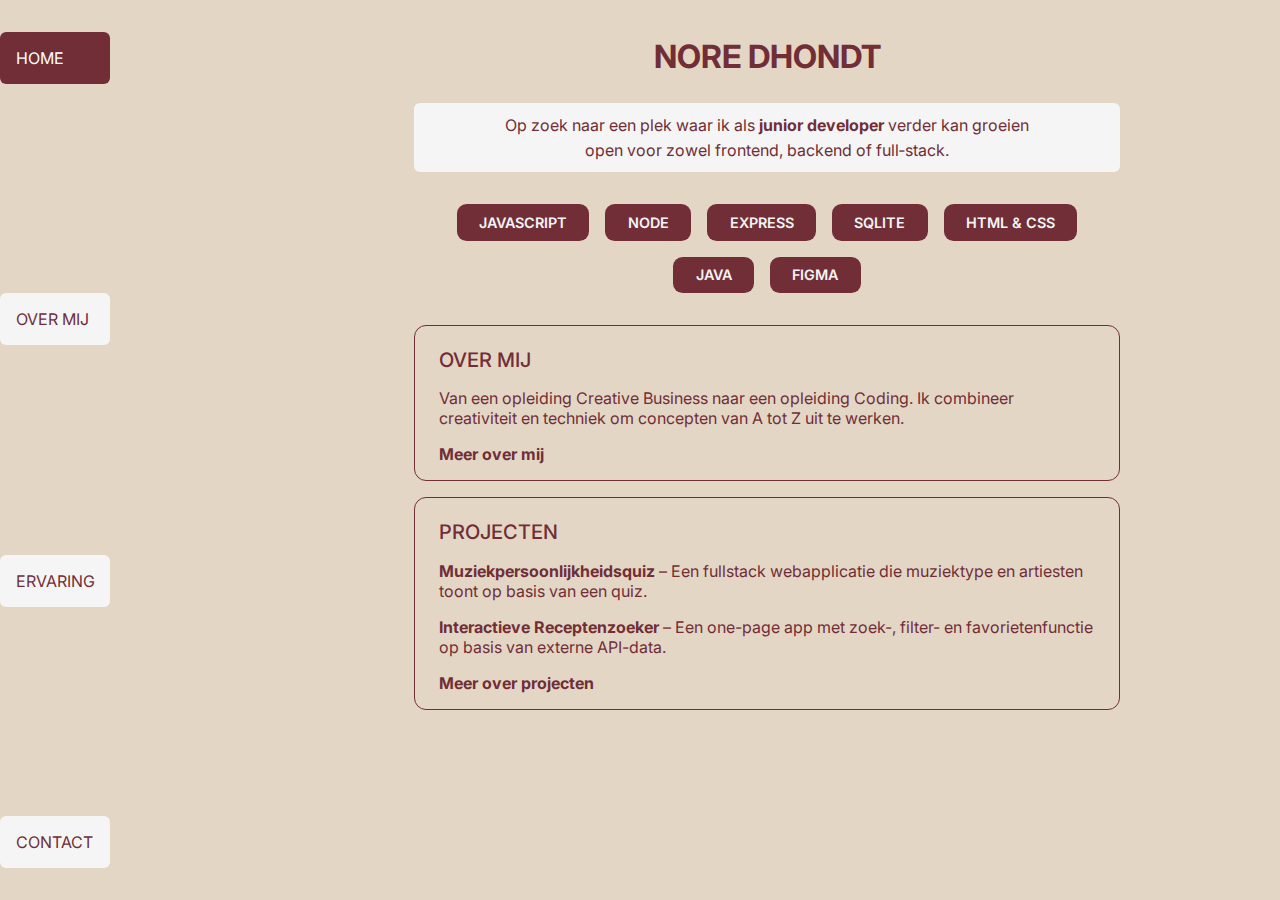
<file: index.html>
<!DOCTYPE html>
<html lang="en">
<head>
    <meta charset="UTF-8">
    <meta name="viewport" content="width=device-width, initial-scale=1.0">
    <title>Home</title>
    <link rel="stylesheet" href="./Styles/index.css">
</head>
<body>
   
    <nav>
        <ul>
          <li><a href="index.html" class="active">HOME</a></li>
          <li><a href="overmij.html">OVER MIJ</a></li>
          <li><a href="ervaring.html">ERVARING</a></li>
          <li><a href="contact.html">CONTACT</a></li>
        </ul>
      </nav>

      

    <main> 
  <!-- ========= HERO ========= -->
  <section id="home" class="titel">
    <h1>Nore Dhondt</h1>
  </section>

  <!-- ========= ABOUT ========= -->
  <section class="about">
    <p>Op zoek naar een plek waar ik als <b> junior developer </b> verder kan groeien  </p>
      <p>open voor zowel frontend, backend of full‑stack.</p>
  </section>

  <!-- ========= SKILLS ========= -->
  <section id="skills" class="skills">
    <ul>
      <li>JavaScript</li>
      <li>Node</li>
      <li>Express</li>
      <li>SQLite</li>
      <li>HTML & CSS</li>
      <li>Java</li>
      <li>Figma</li>
    </ul>
  </section>


    <section id="ervaring" class="ervaring">       
        <div class="tekst">
          <h2> Over mij </h2>
          <p>Van een opleiding Creative Business naar een opleiding Coding. Ik combineer creativiteit en techniek om concepten van A tot Z uit te werken. </p>
            <a class="btn" href="./overmij.html"> Meer over mij </a> 
        </div>
      </div>
    
    
        <div class="tekst">
          <h2> Projecten </h2>
          <p><strong> Muziekpersoonlijkheidsquiz </strong> – Een fullstack webapplicatie die muziektype en artiesten toont op basis van een quiz.</p>
          <p> <strong>Interactieve Receptenzoeker </strong> – Een one-page app met zoek-, filter- en favorietenfunctie op basis van externe API-data.</p>
          <a class="btn" href="./ervaring.html"> Meer over projecten </a> 
        </div>
      </div>
    </section>
    


  </section>

  </main>

</body>
</html>
</file>
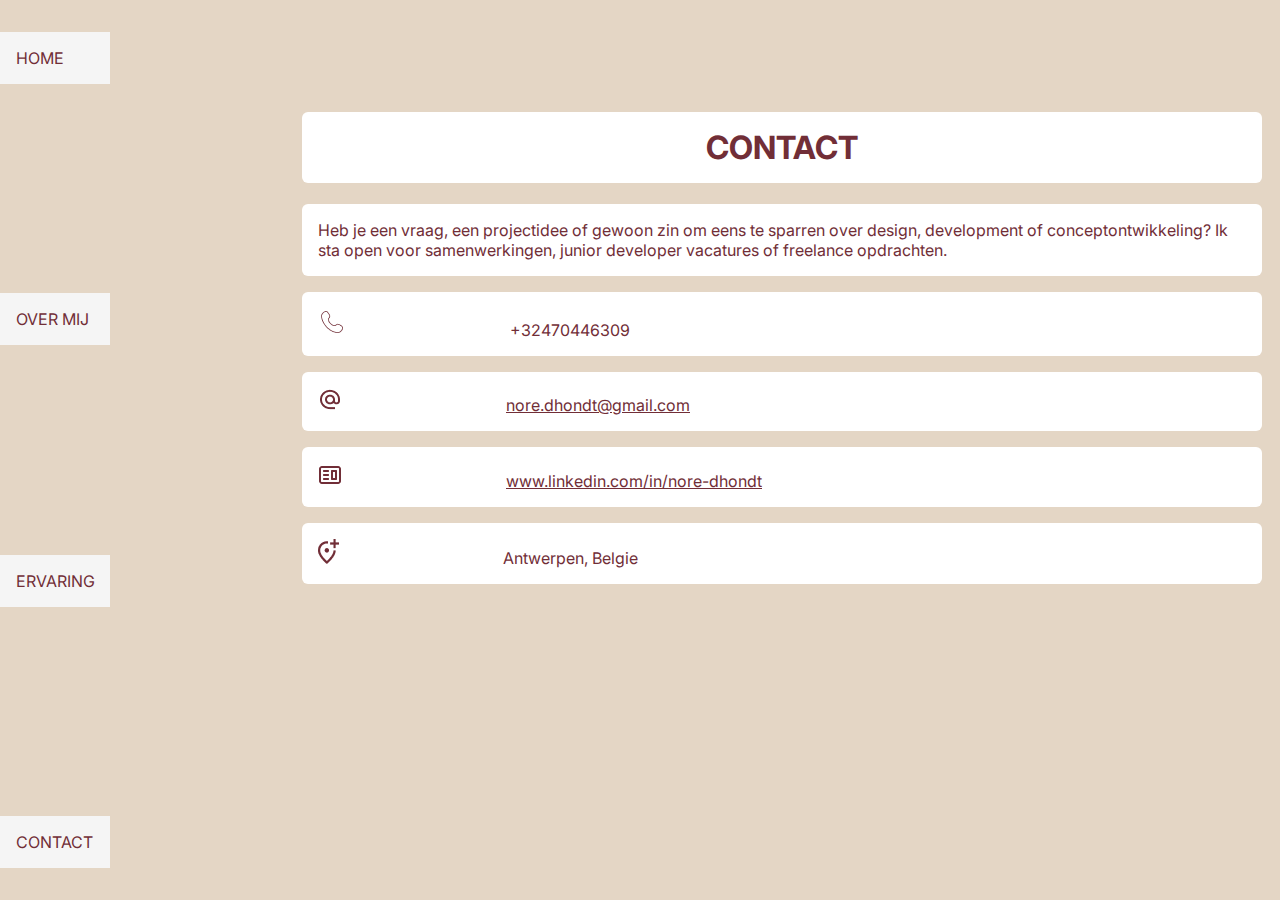
<file: contact.html>
<!DOCTYPE html>
<html lang="en">
<head>
    <meta charset="UTF-8">
    <meta name="viewport" content="width=device-width, initial-scale=1.0">
    <title> contact page</title>
    <link rel="stylesheet" href="./Styles/contact.css" />
</head>
<body>
    <nav>
        <ul>
          <li><a href="/index.html">HOME</a></li>
          <li><a href="/overmij.html">OVER MIJ</a></li>
          <li><a href="/ervaring.html">ERVARING</a></li>
          <li><a href="/contact.html">CONTACT</a></li>
        </ul>
      </nav>

<main> 
  <h1> contact </h1>
  <p> Heb je een vraag, een projectidee of gewoon zin om eens te sparren over design, development of conceptontwikkeling? Ik sta open voor samenwerkingen, junior developer vacatures of freelance opdrachten.</p>

 <p> <img src="Assets/telefoon.png" alt="bel-icoon">  +32470446309 </p> 
 <p> <img src="./Assets/email.png" alt="e-mail-icoon"> <a href="mailto:nore.dhondt@gmail.com"> nore.dhondt@gmail.com </a> </p>
 <p> <img src="./Assets/website.png" alt="linkedin-icoon"> <a href="www.linkedin.com/in/nore-dhondt"> www.linkedin.com/in/nore-dhondt  </a> </p>
 <p> <img src="./Assets/locatie.png" alt="locatie-icoon"> Antwerpen, Belgie </p>
  

</main>
    
</body>
</html>
</file>
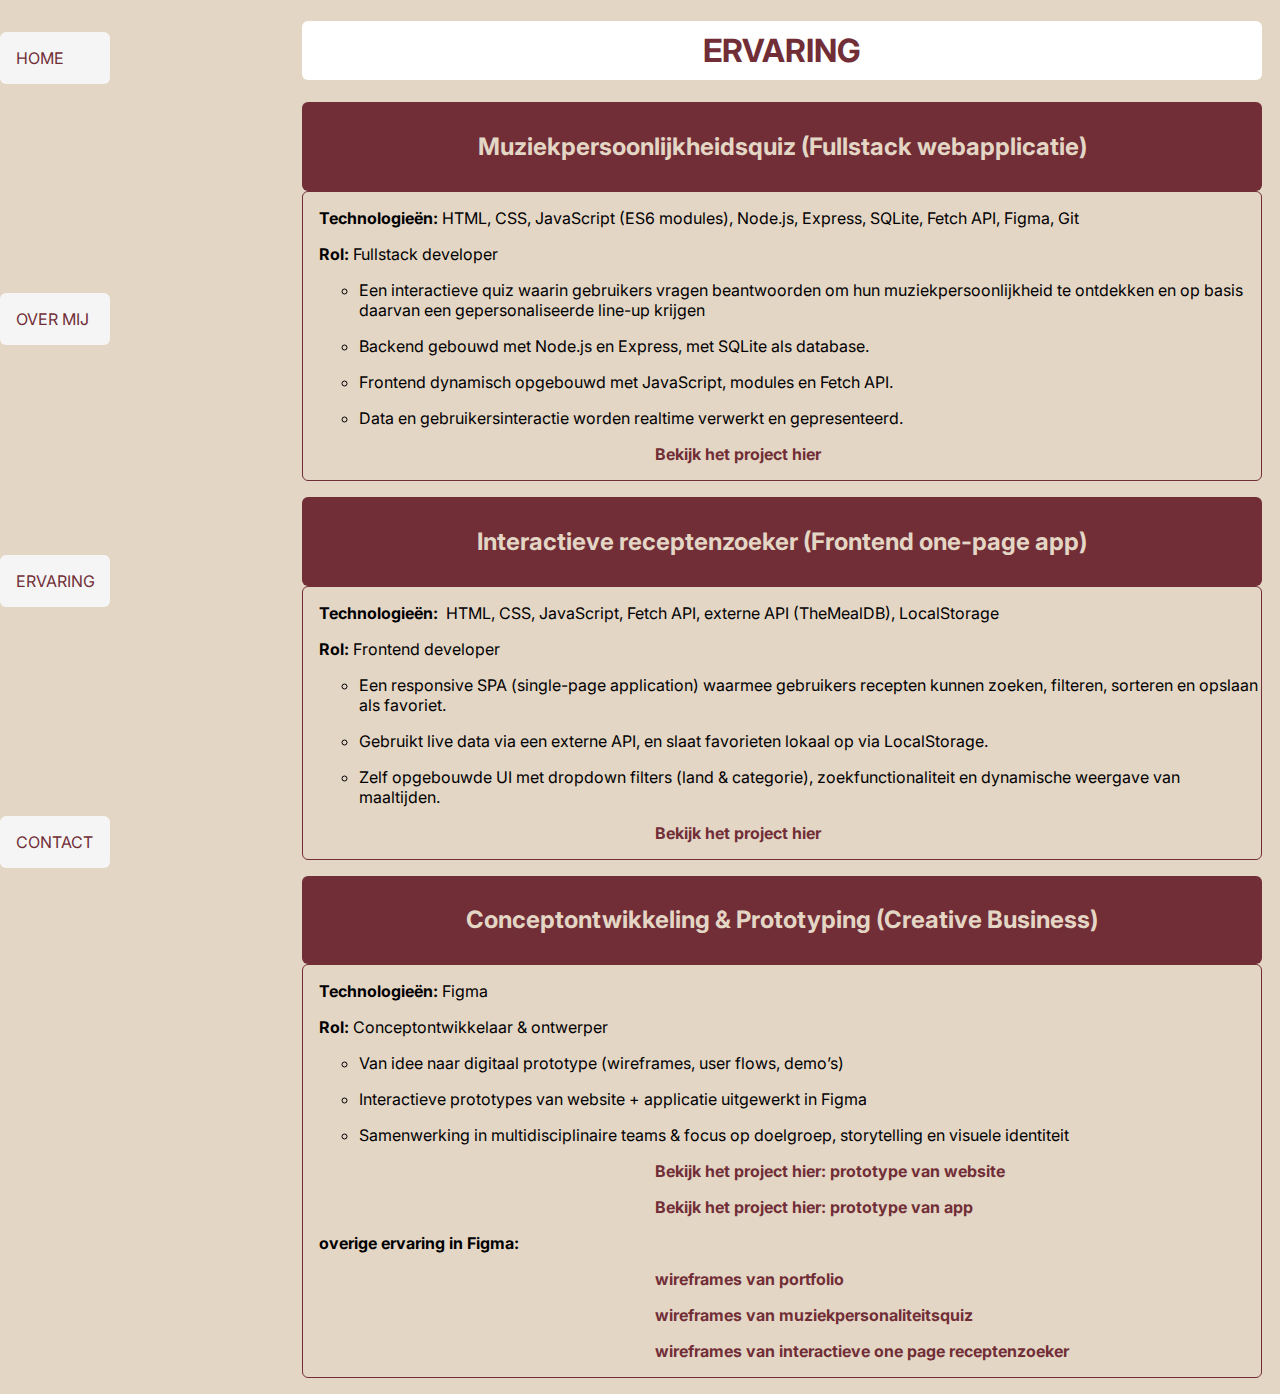
<file: ervaring.html>
<!DOCTYPE html>
<html lang="en">
<head>
    <meta charset="UTF-8">
    <meta name="viewport" content="width=device-width, initial-scale=1.0">
    <title>Ervaring</title>
    <link rel="stylesheet" href="./Styles/ervaring.css" />
</head>
<body>
    <nav>
        <ul>
          <li><a href="/home.html">HOME</a></li>
          <li><a href="/overmij.html">OVER MIJ</a></li>
          <li><a href="/ervaring.html">ERVARING</a></li>
          <li><a href="/contact.html">CONTACT</a></li>
        </ul>
      </nav>
<main class="ervaring"> 
<h1> Ervaring </h1>
<div class="titel"> <h2> Muziekpersoonlijkheidsquiz (Fullstack webapplicatie) </h2></div>
<div class="uitleg"> 
    <p> <strong> Technologieën: </strong> HTML, CSS, JavaScript (ES6 modules), Node.js, Express, SQLite, Fetch API, Figma, Git </p>
    <p> <strong> Rol: </strong> Fullstack developer </p>
    <ul>
        <li> Een interactieve quiz waarin gebruikers vragen beantwoorden om hun muziekpersoonlijkheid te ontdekken en op basis daarvan een gepersonaliseerde line-up krijgen </li>
        <li> Backend gebouwd met Node.js en Express, met SQLite als database. </li>
        <li> Frontend dynamisch opgebouwd met JavaScript, modules en Fetch API. </li>
        <li> Data en gebruikersinteractie worden realtime verwerkt en gepresenteerd. </li>
    </ul>
    <p><a href='https://github.com/Noredhondt/ProjectNore.git'> Bekijk het project hier </a></p>
</div>

<div class="titel"> <h2> Interactieve receptenzoeker (Frontend one-page app) </h2></div>
<div class="uitleg"> 
    <p> <strong> Technologieën: </strong>  HTML, CSS, JavaScript, Fetch API, externe API (TheMealDB), LocalStorage </p>
    <p> <strong> Rol: </strong> Frontend developer </p>
    <ul>
        <li> Een responsive SPA (single-page application) waarmee gebruikers recepten kunnen zoeken, filteren, sorteren en opslaan als favoriet. </li>
        <li> Gebruikt live data via een externe API, en slaat favorieten lokaal op via LocalStorage. </li>
        <li> Zelf opgebouwde UI met dropdown filters (land & categorie), zoekfunctionaliteit en dynamische weergave van maaltijden. </li>
    </ul>
    <p><a href='https://github.com/Noredhondt/Website.git'> Bekijk het project hier </a></p>
</div>


<div class="titel"> <h2> Conceptontwikkeling & Prototyping (Creative Business) </h2></div>
<div class="uitleg"> 
    <p> <strong> Technologieën: </strong> Figma </p>
    <p> <strong> Rol: </strong> Conceptontwikkelaar & ontwerper </p>
    <ul>
        <li> Van idee naar digitaal prototype (wireframes, user flows, demo’s) </li>
        <li> Interactieve prototypes van website + applicatie uitgewerkt in Figma </li>
        <li> Samenwerking in multidisciplinaire teams & focus op doelgroep, storytelling en visuele identiteit</li>
    </ul>
    <p><a href='https://www.figma.com/design/RUf8CxdtWUDuf2VcI8ZUu9/Concept-1--midfidelity?m=auto&t=DdZIrZSkFggtgLj7-6'> Bekijk het project hier: prototype van website </a></p>
    <p><a href='https://www.figma.com/proto/WLMgnyqCg3fWRTvIsOQ3E4?node-id=0-1&t=DdZIrZSkFggtgLj7-6'> Bekijk het project hier: prototype van app </a></p>

    <p> <strong>overige ervaring in Figma: </strong>
    <p> <a href="https://www.figma.com/design/No3kOFPITeWGU9HQ82XYGo/Portfolio-Website?m=auto&t=PhZqgZFXZ26NO9kC-6"> wireframes van portfolio </a></p>
    <p> <a href="https://www.figma.com/design/Xy9sMpCsQ4PKDSYhJrQkaU/muziek-personalitetisquiz?m=auto&t=PhZqgZFXZ26NO9kC-6"> wireframes van muziekpersonaliteitsquiz </a></p>
    <p> <a href="https://www.figma.com/design/Gn6RgfFcajztVEWF9cm6cN/Website-receptenzoeker?m=auto&t=PhZqgZFXZ26NO9kC-6"> wireframes van interactieve one page receptenzoeker </a></p>

</div>

</main>

    
    
</body>
</html>
</file>
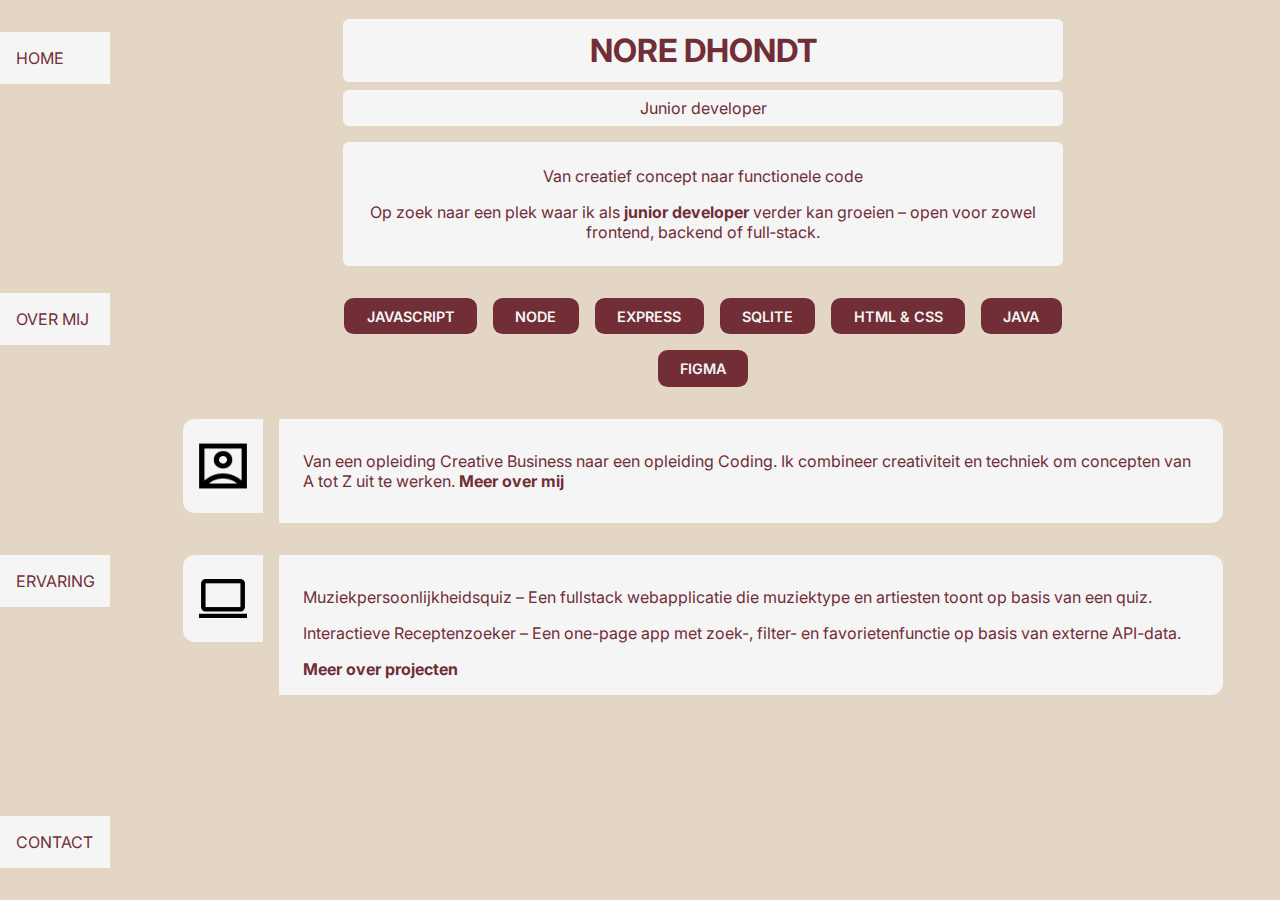
<file: home.html>
<!DOCTYPE html>
<html lang="en">
<head>
    <meta charset="UTF-8">
    <meta name="viewport" content="width=device-width, initial-scale=1.0">
    <title>Website</title>
    <link rel="stylesheet" href="style.css">
</head>
<body>
   
    <nav>
        <ul>
          <li><a href="/home.html">HOME</a></li>
          <li><a href="/overmij.html">OVER MIJ</a></li>
          <li><a href="#ervaring">ERVARING</a></li>
          <li><a href="#contact">CONTACT</a></li>
        </ul>
      </nav>

      

    <main> 
  <!-- ========= HERO ========= -->
  <section id="home" class="titel">
    <h1>Nore Dhondt</h1>
    <p class="subtitle">Junior developer</p>
  </section>

  <!-- ========= ABOUT ========= -->
  <section class="about">
    <p>Van creatief concept naar functionele code</p>
    <p>Op zoek naar een plek waar ik als <b> junior developer </b> verder kan groeien – open voor zowel frontend, backend of full‑stack.</p>
  </section>

  <!-- ========= SKILLS ========= -->
  <section id="skills" class="skills">
    <ul>
      <li>JavaScript</li>
      <li>Node</li>
      <li>Express</li>
      <li>SQLite</li>
      <li>HTML & CSS</li>
      <li>Java</li>
      <li>Figma</li>
    </ul>
  </section>


    <section id="ervaring" class="ervaring">

      <div class="ervaring-blok">
        <div class="icoon">
          <img src="/Assets/icon-user.png" alt="Icoon persoon" />
        </div>
        <div class="tekst">
          <p>Van een opleiding Creative Business naar een opleiding Coding. Ik combineer creativiteit en techniek om concepten van A tot Z uit te werken.
            <a class="btn" href="#"> Meer over mij </a> 
        </div>
      </div>
    
      <div class="ervaring-blok">
        <div class="icoon">
          <img src="/Assets/icon-laptop.png" alt="Icoon laptop" />
        </div>
        <div class="tekst">
          <p>Muziekpersoonlijkheidsquiz – Een fullstack webapplicatie die muziektype en artiesten toont op basis van een quiz.</p>
          <p>Interactieve Receptenzoeker – Een one-page app met zoek-, filter- en favorietenfunctie op basis van externe API-data.</p>
          <a class="btn" href="#"> Meer over projecten </a> 
        </div>
      </div>
    </section>
    


  </section>


    
</body>
</html>
</file>
<file: Styles/index.css>
/* --------------------------------------------------
    Portfolio – complete stylesheet
    Author: jij
-------------------------------------------------- */

/*  Google‑font --------------------------------------------------- */
@import url('https://fonts.googleapis.com/css2?family=Inter:wght@300;400;700&display=swap');

/*  Basis --------------------------------------------------------- */
*,
*::before,
*::after {
  box-sizing: border-box;
}

body {
  margin: 0;
  font-family: 'Inter', sans-serif;
  background-color: #e4d6c5;   /* beige paginaachtergrond */
  
 
  max-width: 60rem;
  margin-left: 10rem;
}

/*  navigatie ------------------------------------------ */
nav {
  position: fixed;
  top: 0;
  left: 0;
  width: 110px;
  height: 100vh;
  background: #e4d6c5;

}

nav ul {
  list-style: none;
  display: flex;
  flex-direction: column;
  justify-content: space-between;
  height: 100%;
  margin: 0;
  padding: 2rem 0;
  color: #712e37;
 
}

nav li {
  background: #f5f5f5;
  border-radius: 6px;
}

nav li:hover {
  background: #712e37;
  color: #fff;
}

nav a {
  display: block;
  padding: 1rem;
  color: inherit;
  text-decoration: none;
}


.active {
  background-color: #712e37;
  color: white;
  border-radius: 6px;
}

/*  Hoofdcontent -------------------------------------------------- */
main {
  text-align: center;
  margin-left: calc(110px + 9rem); /* ruimte voor sidebar + ademruimte */
  
}

/*  Hero & intro -------------------------------------------------- */

.titel h1 {
  text-transform: uppercase;
  display: inline-block;
  border-radius: 6px;
  padding: 1rem;
  color: #712e37; 
  margin-bottom: 1px;
}



.about {
  background: #f5f5f5;
  color: #712e37;
  display: block;
  border-radius: 6px;
  padding:7px;
  margin-top: 10px;
}

.about b {
  color: #712e37
}


.about p {
  margin: 5px;
}

/*  Skills chips -------------------------------------------------- */
.skills {
  margin: 2rem auto;
}

.skills ul {
  list-style: none;
  max-width: 45rem;
  margin: 0 auto;
  padding: 0;
  display: flex;
  flex-wrap: wrap;
  gap: 1rem;
  justify-content: center;
}

.skills li {
  background: #712e37 ;
  color: #f5f5f5;
  font-weight: 600;
  font-size: 0.9rem;
  padding: 0.6rem 1.4rem;
  border-radius: 0.6rem;
  text-transform: uppercase;
  white-space: nowrap;
}





/* Tekstvak  */

.tekst {
  flex: 1;
  padding: 1rem 1.5rem;
  border-radius:  12px;  
  color: #712e37;
  text-align: left;              
  border: #712e37 1px solid; 
  margin-bottom: 1rem;

}

.tekst h2 {
  color: #712e37;
  margin-top: 6px;
  font-weight: 500;
  text-transform: uppercase;
  font-size: 20px;

}

.btn {
  text-decoration: none;
  color: #712e37; 
  font-weight: bold;
}


.btn:hover {
  text-decoration: underline;
}
</file>
<file: Styles/contact.css>
/* ALGEMENE CSS */
/*  Google‑font --------------------------------------------------- */
@import url('https://fonts.googleapis.com/css2?family=Inter:wght@300;400;700&display=swap');

/*  Basis --------------------------------------------------------- */
*,
*::before,
*::after {
  box-sizing: border-box;
}

body {
  margin: 0;
  font-family: 'Inter', sans-serif;
  background-color: #e4d6c5;   /* beige paginaachtergrond */
}

/*  Fixed sidebar / nav ------------------------------------------ */
nav {
  position: fixed;
  top: 0;
  left: 0;
  width: 110px;
  height: 100vh;
  background: #e4d6c5;
}

nav ul {
  list-style: none;
  display: flex;
  flex-direction: column;
  justify-content: space-between;
  height: 100%;
  margin: 0;
  padding: 2rem 0;
  color: #712e37;
}

nav li {
  background: #f5f5f5;
}

nav li:hover {
  background: #712e37;
  color: #fff;
}

nav a {
  display: block;
  padding: 1rem;
  color: inherit;
  text-decoration: none;
}


main {
  text-align: center;
  margin-left: calc(110px + 2rem); /* ruimte voor sidebar + ademruimte */
  padding-right: 1rem;
}

/*  Hoofdcontent -------------------------------------------------- */

h1 {
  background-color: white;
  color: #712e37;
  text-transform: uppercase;
  border-radius: 6px;
  padding: 1rem;

  max-width: 60rem;
  margin-left: 10rem;
  margin-top: 7rem;
}

p {
  background-color: white;
  color: #712e37;
  padding: 1rem; 
  border-radius: 6px;
  text-align: left;

  max-width: 60rem;
  margin-left: 10rem;
}

img {
  margin-right: 10rem;
}

p a {
  color: #712e37;
}
</file>
<file: Styles/ervaring.css>
/* ALGEMENE CSS */
/*  Google‑font --------------------------------------------------- */
@import url('https://fonts.googleapis.com/css2?family=Inter:wght@300;400;700&display=swap');

/*  Basis --------------------------------------------------------- */
*,
*::before,
*::after {
  box-sizing: border-box;
}

body {
  margin: 0;
  font-family: 'Inter', sans-serif;
  background-color: #e4d6c5;   /* beige paginaachtergrond */
}

/*  Fixed sidebar / nav ------------------------------------------ */
nav {
  position: fixed;
  top: 0;
  left: 0;
  width: 110px;
  height: 100vh;
  background: #e4d6c5;
}

nav ul {
  list-style: none;
  display: flex;
  flex-direction: column;
  justify-content: space-between;
  height: 100%;
  margin: 0;
  padding: 2rem 0;
  color: #712e37;
}

nav li {
  background: #f5f5f5;
  border-radius: 6px;
}

nav li:hover {
  background: #712e37;
  color: #fff;
}

nav a {
  display: block;
  padding: 1rem;
  color: inherit;
  text-decoration: none;
}


main {
  text-align: center;
  margin-left: calc(110px + 2rem); /* ruimte voor sidebar + ademruimte */
  padding-right: 1rem;
}

.active {
  background-color: #712e37;
  color: white;
  border-radius: 6px;
}

/*  Hoofdcontent -------------------------------------------------- */

.ervaring h1 {
    background-color: white;
    color: #712e37;
    text-transform: uppercase;
    padding: 10px;
    max-width: 60rem;
    margin-left: 10rem;
    border-radius: 6px;

}

.titel {
    background-color: #712e37;
    color:#E4D6C5;
    padding: 10px;
    border-radius: 6px;
    max-width: 60rem;
    margin-left: 10rem;
}

.uitleg {
    border: #712e37 1px solid;
    border-radius: 6px;
    margin-bottom: 1rem;
    max-width: 60rem;
    margin-left: 10rem;
    text-align: left;
    padding-left: 1rem;
}

.uitleg ul {
    list-style:circle; 
    text-align: left;

}

.uitleg li {
    margin-bottom: 1rem;
}

.uitleg a {
    text-decoration: none;
    color: #712e37;
    font-weight: bold;
    margin: 1rem;
    padding-left: 20rem;
}
</file>
<file: style.css>
/* --------------------------------------------------
    Portfolio – complete stylesheet
    Author: jij
-------------------------------------------------- */

/*  Google‑font --------------------------------------------------- */
@import url('https://fonts.googleapis.com/css2?family=Inter:wght@300;400;700&display=swap');

/*  Basis --------------------------------------------------------- */
*,
*::before,
*::after {
  box-sizing: border-box;
}

body {
  margin: 0;
  font-family: 'Inter', sans-serif;
  background-color: #e4d6c5;   /* beige paginaachtergrond */
}

/*  Fixed sidebar / nav ------------------------------------------ */
nav {
  position: fixed;
  top: 0;
  left: 0;
  width: 110px;
  height: 100vh;
  background: #e4d6c5;
}

nav ul {
  list-style: none;
  display: flex;
  flex-direction: column;
  justify-content: space-between;
  height: 100%;
  margin: 0;
  padding: 2rem 0;
  color: #712e37;
}

nav li {
  background: #f5f5f5;
}

nav li:hover {
  background: #712e37;
  color: #fff;
}

nav a {
  display: block;
  padding: 1rem;
  color: inherit;
  text-decoration: none;
}

/*  Hoofdcontent -------------------------------------------------- */
main {
  text-align: center;
  margin-left: calc(110px + 2rem); /* ruimte voor sidebar + ademruimte */
  padding-right: 1rem;
}

/*  Hero & intro -------------------------------------------------- */
.titel{
  color: #712e37;
}

.titel h1 {
  text-transform: uppercase;
  background: #f5f5f5;
  display: inline-block;
  width: 45rem;
  max-width: 100%;
  padding: 0.75rem 1.5rem;
  margin: 1.2rem auto 0.5rem;
  border-radius: 6px;
}

.subtitle {
  background: #f5f5f5;
  display: block;
  width: 45rem;
  max-width: 100%;
  padding: 0.5rem 1.25rem;
  margin: 0 auto;
  border-radius: 6px;
}

.about {
  background: #f5f5f5;
  color: #712e37;
  display: block;
  width: 45rem;
  max-width: 100%;
  padding: 0.5rem 1.25rem;
  margin: 1rem auto 0.5rem;
  border-radius: 6px;
}


/*  Skills chips -------------------------------------------------- */
.skills {
  margin: 2rem auto;
}

.skills ul {
  list-style: none;
  max-width: 45rem;
  margin: 0 auto;
  padding: 0;
  display: flex;
  flex-wrap: wrap;
  gap: 1rem;
  justify-content: center;
}

.skills li {
  background: #712e37;
  color: #f5f5f5;
  font-weight: 600;
  font-size: 0.9rem;
  padding: 0.6rem 1.4rem;
  border-radius: 0.6rem;
  text-transform: uppercase;
  white-space: nowrap;
}

/* ------- ERVARINGSBLOK -------- */
.ervaring-blok {
  background: transparent;     /* of gewoon weglaten */
  padding: 0;                  /* padding in kinderen zelf */

  /* flex‑layout */
  display: flex;
  gap: 1rem;                   /* strook = achtergrondkleur body */
  align-items: flex-start;
  max-width: 65rem;
  margin: 2rem auto;
}

/* 2️⃣  Icoonvak = wit, alleen linkerhoeken afgerond */
.icoon {
  background: #f5f5f5;
  flex: 0 0 5rem;
  display: flex;
  justify-content: center;
  align-items: flex-start;
  padding: 1.5rem 1rem;
  border-radius: 12px 0 0 12px;  /* ↖︎ ↗︎ ↘︎ ↙︎ */
}

.icoon img {
  width: 3rem;
  height: auto;
}

/* 3️⃣  Tekstvak = wit, alleen rechterhoeken afgerond */
.tekst {
  background: #f5f5f5;
  flex: 1;
  padding: 1rem 1.5rem;
  border-radius: 0 12px 12px 0;  /* ↖︎ ↗︎ ↘︎ ↙︎ */
  color: #712e37;
  text-align: left;              /* of center, wat je wilt */
}

.btn {
  text-decoration: none;
  color:#712e37; 
  font-weight: bold;
}


/* ------- MOBIEL: stapelen ------- */
@media (max-width: 640px) {
  .ervaring-blok {
    flex-direction: column;
  }
  .icoon,
  .tekst {
    border-radius: 12px;         /* weer alle hoeken rond als ze onder elkaar staan */
  }
}
</file>
